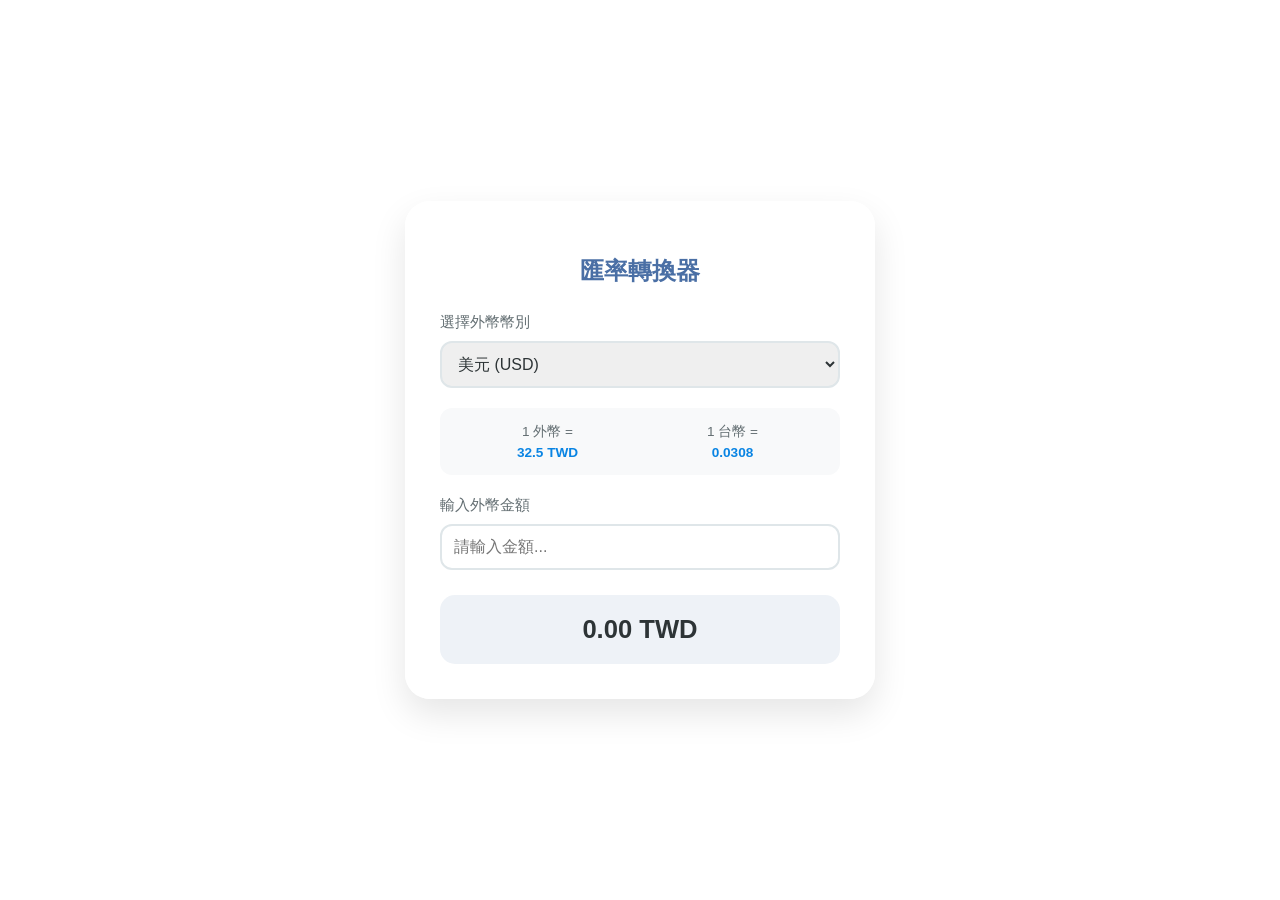
<file: index.html>
<!DOCTYPE html>
<html lang="zh-TW">
<head>
    <meta charset="UTF-8">
    <meta name="viewport" content="width=device-width, initial-scale=1.0">
    <title>匯率轉換器</title>
    <style>
        body {
            font-family: 'PingFang TC', 'Microsoft JhengHei', sans-serif;
            display: flex;
            justify-content: center;
            align-items: center;
            min-height: 100vh;
            margin: 0;
            background-image: url('https://images.unsplash.com/photo-1543966888-7c1dc482a810?q=80&w=2000&auto=format&fit=crop');
            background-size: cover;
            background-position: center;
        }

        .container {
            background: rgba(255, 255, 255, 0.9);
            backdrop-filter: blur(10px);
            padding: 35px;
            border-radius: 25px;
            box-shadow: 0 15px 35px rgba(0,0,0,0.1);
            width: 100%;
            max-width: 400px;
        }

        h2 { text-align: center; color: #4a6fa5; margin-bottom: 25px; font-weight: 600; }

        label { display: block; margin: 15px 0 8px; font-size: 0.95em; color: #636e72; }

        select, input {
            width: 100%;
            padding: 12px;
            border: 2px solid #dfe6e9;
            border-radius: 12px;
            box-sizing: border-box;
            font-size: 16px;
            color: #2d3436;
            transition: 0.3s;
        }

        select:focus, input:focus {
            outline: none;
            border-color: #74b9ff;
            background-color: #fcfdfe;
        }

        /* 匯率資訊區塊 */
        .rate-box {
            display: flex;
            justify-content: space-between;
            margin: 20px 0;
            padding: 15px;
            background: #f8f9fa;
            border-radius: 12px;
            font-size: 0.85em;
            color: #636e72;
            text-align: center;
        }

        .rate-item { flex: 1; }
        .rate-value { display: block; font-weight: bold; color: #0984e3; margin-top: 4px; }

        .result { 
            font-size: 1.6em; 
            font-weight: 700; 
            text-align: center; 
            color: #2d3436; 
            margin-top: 25px;
            padding: 20px;
            background: #eef2f7;
            border-radius: 15px;
        }
    </style>
</head>
<body>

<div class="container">
    <h2>匯率轉換器</h2>
    
    <label>選擇外幣幣別</label>
    <select id="currency" onchange="convert()">
        <option value="32.5">美元 (USD)</option>
        <option value="0.21">日圓 (JPY)</option>
        <option value="0.023">韓元 (KRW)</option>
        <option value="4.4">人民幣 (CNY)</option>
    </select>
    
    <div class="rate-box">
        <div class="rate-item">
            1 外幣 = <span class="rate-value" id="rateToTwd">32.5 TWD</span>
        </div>
        <div class="rate-item">
            1 台幣 = <span class="rate-value" id="rateToForeign">0.03 USD</span>
        </div>
    </div>

    <label>輸入外幣金額</label>
    <input type="number" id="amount" placeholder="請輸入金額..." oninput="convert()">

    <div class="result" id="result">0.00 TWD</div>
</div>

<script>
    function convert() {
        const amount = document.getElementById('amount').value;
        const selectElement = document.getElementById('currency');
        const rate = parseFloat(selectElement.value);
        
        // 計算反向匯率 (1 / 匯率)
        const inverseRate = (1 / rate).toFixed(4);
        
        const resultDiv = document.getElementById('result');
        const rateToTwd = document.getElementById('rateToTwd');
        const rateToForeign = document.getElementById('rateToForeign');

        // 更新顯示文字
        rateToTwd.innerText = `${rate} TWD`;
        rateToForeign.innerText = `${inverseRate}`;

        // 計算轉換結果
        if (amount === "" || amount < 0) {
            resultDiv.innerText = "0.00 TWD";
        } else {
            const total = (amount * rate).toLocaleString(undefined, {
                minimumFractionDigits: 2, 
                maximumFractionDigits: 2
            });
            resultDiv.innerText = `${total} TWD`;
        }
    }

    // 初始化執行
    convert();
</script>

</body>
</html>
</file>
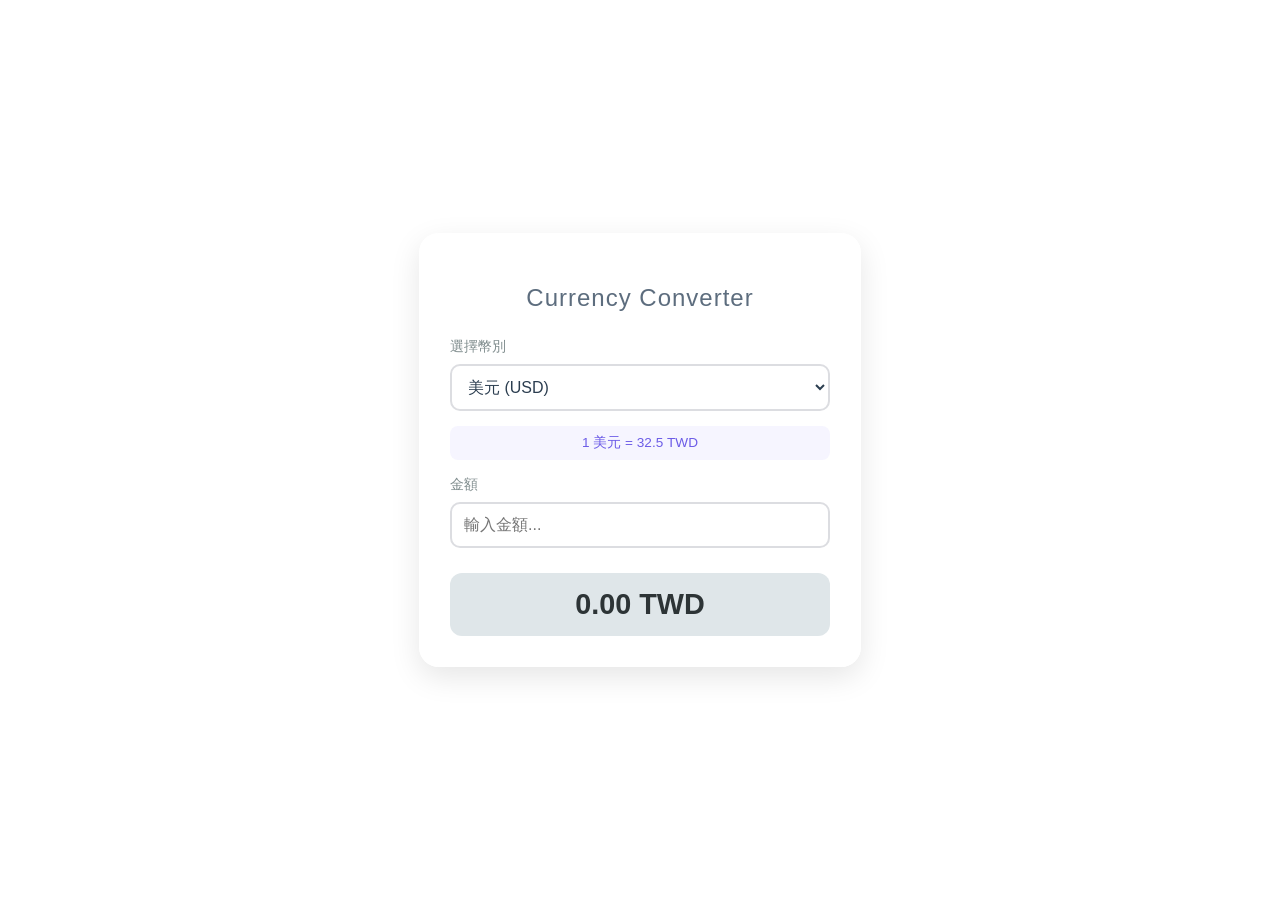
<file: index00.html>
<!DOCTYPE html>
<html lang="zh-TW">
<head>
    <meta charset="UTF-8">
    <meta name="viewport" content="width=device-width, initial-scale=1.0">
    <title>優雅匯率轉換</title>
    <style>
        /* 背景圖片：使用柔和的插畫風格背景 */
        body {
            font-family: 'PingFang TC', 'Microsoft JhengHei', sans-serif;
            display: flex;
            justify-content: center;
            align-items: center;
            min-height: 100vh;
            margin: 0;
            background-image: url('https://images.unsplash.com/photo-1543966888-7c1dc482a810?q=80&w=2000&auto=format&fit=crop');
            background-size: cover;
            background-position: center;
        }

        /* 卡片容器：半透明磨砂玻璃質感 */
        .container {
            background: rgba(255, 255, 255, 0.85);
            backdrop-filter: blur(10px);
            padding: 30px;
            border-radius: 20px;
            box-shadow: 0 10px 30px rgba(0,0,0,0.1);
            width: 100%;
            max-width: 380px;
            border: 1px solid rgba(255, 255, 255, 0.5);
        }

        h2 { text-align: center; color: #5d6d7e; margin-bottom: 25px; font-weight: 300; letter-spacing: 1px; }

        label { display: block; margin: 15px 0 8px; font-size: 0.9em; color: #7f8c8d; }

        /* 優雅配色輸入與選單 */
        select, input {
            width: 100%;
            padding: 12px;
            border: 2px solid #dcdde1;
            border-radius: 10px;
            box-sizing: border-box;
            font-size: 16px;
            color: #2c3e50;
            background-color: rgba(255, 255, 255, 0.5);
            transition: border-color 0.3s;
        }

        select:focus, input:focus {
            outline: none;
            border-color: #a29bfe; /* 溫柔的紫色焦點色 */
        }

        .rate-info { 
            margin: 15px 0; 
            color: #6c5ce7; 
            font-size: 0.85em; 
            text-align: center;
            background: rgba(162, 155, 254, 0.1);
            padding: 8px;
            border-radius: 8px;
        }

        .result { 
            font-size: 1.8em; 
            font-weight: bold; 
            text-align: center; 
            color: #2d3436; 
            margin-top: 25px;
            padding: 15px;
            background: #dfe6e9;
            border-radius: 12px;
        }
    </style>
</head>
<body>

<div class="container">
    <h2>Currency Converter</h2>
    
    <label>選擇幣別</label>
    <select id="currency" onchange="convert()">
        <option value="32.5">美元 (USD)</option>
        <option value="0.21">日圓 (JPY)</option>
        <option value="0.023">韓元 (KRW)</option>
        <option value="4.4">人民幣 (CNY)</option>
    </select>
    
    <div class="rate-info" id="rateDisplay">1 USD = 32.5 TWD</div>

    <label>金額</label>
    <input type="number" id="amount" placeholder="輸入金額..." oninput="convert()">

    <div class="result" id="result">0.00 TWD</div>
</div>

<script>
    function convert() {
        const amount = document.getElementById('amount').value;
        const selectElement = document.getElementById('currency');
        const rate = parseFloat(selectElement.value);
        const currencyName = selectElement.options[selectElement.selectedIndex].text;
        const resultDiv = document.getElementById('result');
        const rateDisplay = document.getElementById('rateDisplay');

        // 更新匯率說明
        rateDisplay.innerText = `1 ${currencyName.split(' ')[0]} = ${rate} TWD`;

        // 計算並更新結果
        if (amount === "" || amount < 0) {
            resultDiv.innerText = "0.00 TWD";
        } else {
            const total = (amount * rate).toLocaleString(undefined, {
                minimumFractionDigits: 2, 
                maximumFractionDigits: 2
            });
            resultDiv.innerText = `${total} TWD`;
        }
    }

    // 初始化
    convert();
</script>

</body>
</html>
</file>
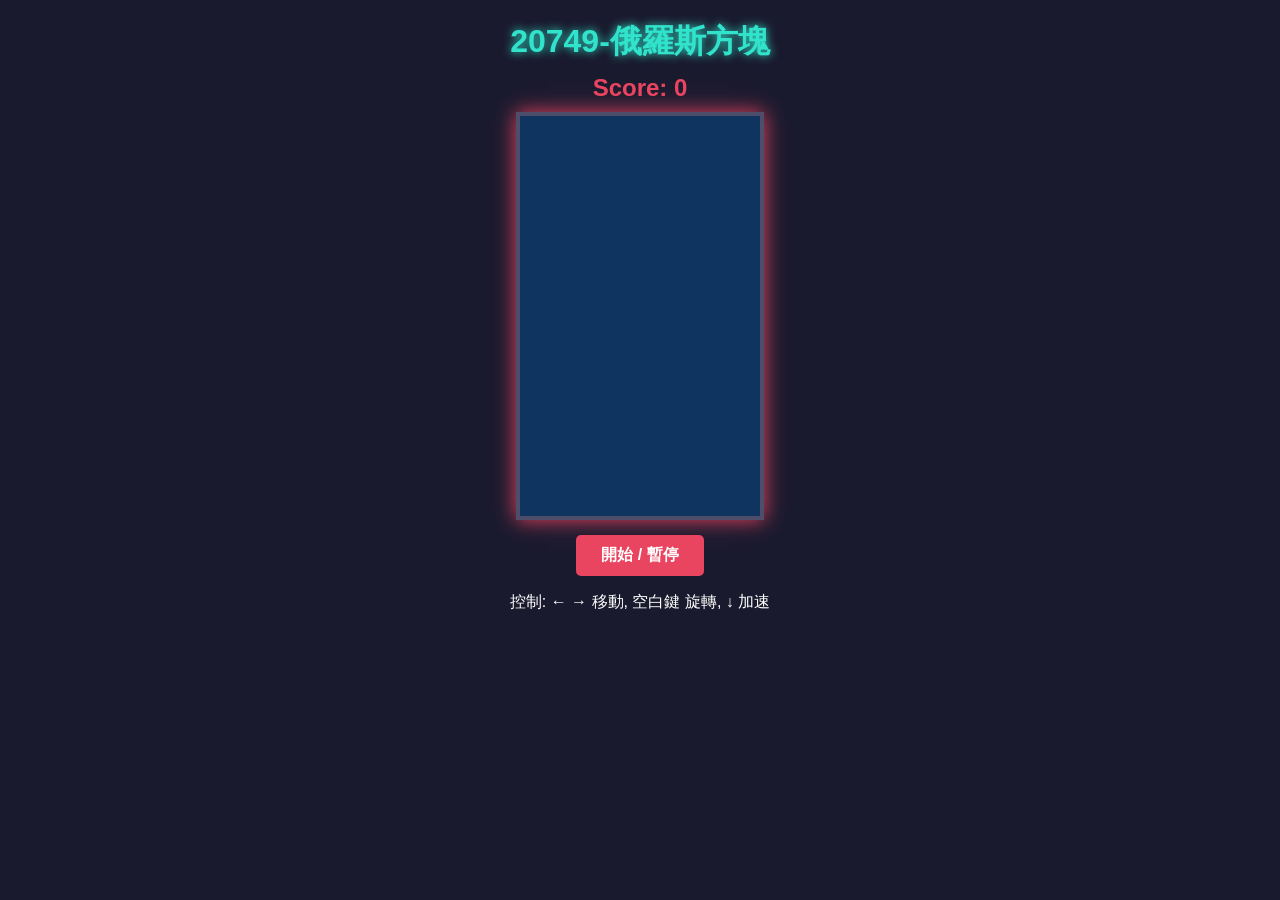
<file: index3.html>
<!DOCTYPE html>
<html lang="zh-TW">
<head>
    <meta charset="UTF-8">
    <title>20749-Neon Tetris </title>
    <style>
        body { background: #1a1a2e; color: #fff; display: flex; flex-direction: column; align-items: center; font-family: 'Segoe UI', sans-serif; margin: 0; padding-top: 20px; }
        h1 { margin: 0 0 10px 0; color: #30e3ca; text-shadow: 0 0 10px #30e3ca; }
        #game-container { position: relative; border: 4px solid #4e4e6a; box-shadow: 0 0 20px #e94560; }
        canvas { display: block; background: #0f3460; }
        .ui { text-align: center; margin-top: 15px; }
        button { padding: 10px 25px; font-size: 16px; cursor: pointer; background: #e94560; color: white; border: none; border-radius: 5px; transition: 0.3s; font-weight: bold; }
        button:hover { background: #ff4d6d; transform: scale(1.05); }
        .stats { font-size: 24px; margin-bottom: 10px; color: #e94560; font-weight: bold; }
    </style>
</head>
<body>

    <h1>20749-俄羅斯方塊</h1>
    <div class="stats">Score: <span id="score">0</span></div>
    <div id="game-container">
        <canvas id="tetris" width="240" height="400"></canvas>
    </div>
    <div class="ui">
        <button id="startBtn">開始 / 暫停</button>
        <p>控制: ← → 移動, 空白鍵 旋轉, ↓ 加速</p>
    </div>

<script>
    const canvas = document.getElementById('tetris');
    const context = canvas.getContext('2d');
    context.scale(20, 20);

    function createPiece(type) {
        if (type === 'I') return [[0, 1, 0, 0], [0, 1, 0, 0], [0, 1, 0, 0], [0, 1, 0, 0]];
        if (type === 'L') return [[0, 2, 0], [0, 2, 0], [0, 2, 2]];
        if (type === 'J') return [[0, 3, 0], [0, 3, 0], [3, 3, 0]];
        if (type === 'O') return [[4, 4], [4, 4]];
        if (type === 'Z') return [[5, 5, 0], [0, 5, 5], [0, 0, 0]];
        if (type === 'S') return [[0, 6, 6], [6, 6, 0], [0, 0, 0]];
        if (type === 'T') return [[0, 7, 0], [7, 7, 7], [0, 0, 0]];
    }

    const arena = createMatrix(12, 20);
    const player = { pos: {x: 0, y: 0}, matrix: null, score: 0 };

    function createMatrix(w, h) {
        const matrix = [];
        while (h--) matrix.push(new Array(w).fill(0));
        return matrix;
    }

    function draw() {
        context.fillStyle = '#0f3460';
        context.fillRect(0, 0, canvas.width, canvas.height);
        drawMatrix(arena, {x: 0, y: 0});
        drawMatrix(player.matrix, player.pos);
    }

    function drawMatrix(matrix, offset) {
        matrix.forEach((row, y) => {
            row.forEach((value, x) => {
                if (value !== 0) {
                    context.fillStyle = ['#ff4d6d', '#4e4e6a', '#30e3ca', '#fefefe', '#ffc93c', '#ff8b94', '#9370db'][value - 1];
                    context.fillRect(x + offset.x, y + offset.y, 1, 1);
                }
            });
        });
    }

    function merge(arena, player) {
        player.matrix.forEach((row, y) => {
            row.forEach((value, x) => {
                if (value !== 0) arena[y + player.pos.y][x + player.pos.x] = value;
            });
        });
    }

    function playerDrop() {
        player.pos.y++;
        if (collide(arena, player)) {
            player.pos.y--;
            merge(arena, player);
            playerReset();
            arenaSweep();
            updateScore();
        }
        dropCounter = 0;
    }

    function playerMove(dir) {
        player.pos.x += dir;
        if (collide(arena, player)) player.pos.x -= dir;
    }

    function playerRotate() {
        const matrix = player.matrix;
        for (let y = 0; y < matrix.length; ++y) {
            for (let x = 0; x < y; ++x) [matrix[x][y], matrix[y][x]] = [matrix[y][x], matrix[x][y]];
        }
        matrix.forEach(row => row.reverse());
        if (collide(arena, player)) matrix.forEach(row => row.reverse());
    }

    function collide(arena, player) {
        const [m, o] = [player.matrix, player.pos];
        for (let y = 0; y < m.length; ++y) {
            for (let x = 0; x < m[y].length; ++x) {
                if (m[y][x] !== 0 && (arena[y + o.y] && arena[y + o.y][x + o.x]) !== 0) return true;
            }
        }
        return false;
    }

    function arenaSweep() {
        outer: for (let y = arena.length - 1; y > 0; --y) {
            for (let x = 0; x < arena[y].length; ++x) if (arena[y][x] === 0) continue outer;
            const row = arena.splice(y, 1)[0].fill(0);
            arena.unshift(row);
            player.score += 10;
            y++;
        }
    }

    function playerReset() {
        const pieces = 'ILJOTSZ';
        player.matrix = createPiece(pieces[pieces.length * Math.random() | 0]);
        player.pos.y = 0;
        player.pos.x = 5;
        if (collide(arena, player)) { arena.forEach(row => row.fill(0)); player.score = 0; }
    }

    function updateScore() { document.getElementById('score').innerText = player.score; }

    let dropCounter = 0;
    let dropInterval = 1000;
    let lastTime = 0;
    let isPaused = true;

    function update(time = 0) {
        if (!isPaused) {
            const deltaTime = time - lastTime;
            lastTime = time;
            dropCounter += deltaTime;
            if (dropCounter > dropInterval) playerDrop();
            draw();
        }
        requestAnimationFrame(update);
    }

    document.addEventListener('keydown', event => {
        if (event.keyCode === 37) playerMove(-1); // 左
        else if (event.keyCode === 39) playerMove(1); // 右
        else if (event.keyCode === 40) playerDrop(); // 下
        else if (event.keyCode === 32) playerRotate(); // 空白鍵旋轉
    });

    document.getElementById('startBtn').addEventListener('click', () => isPaused = !isPaused);

    playerReset();
    update();
</script>
</body>
</html>
</file>
